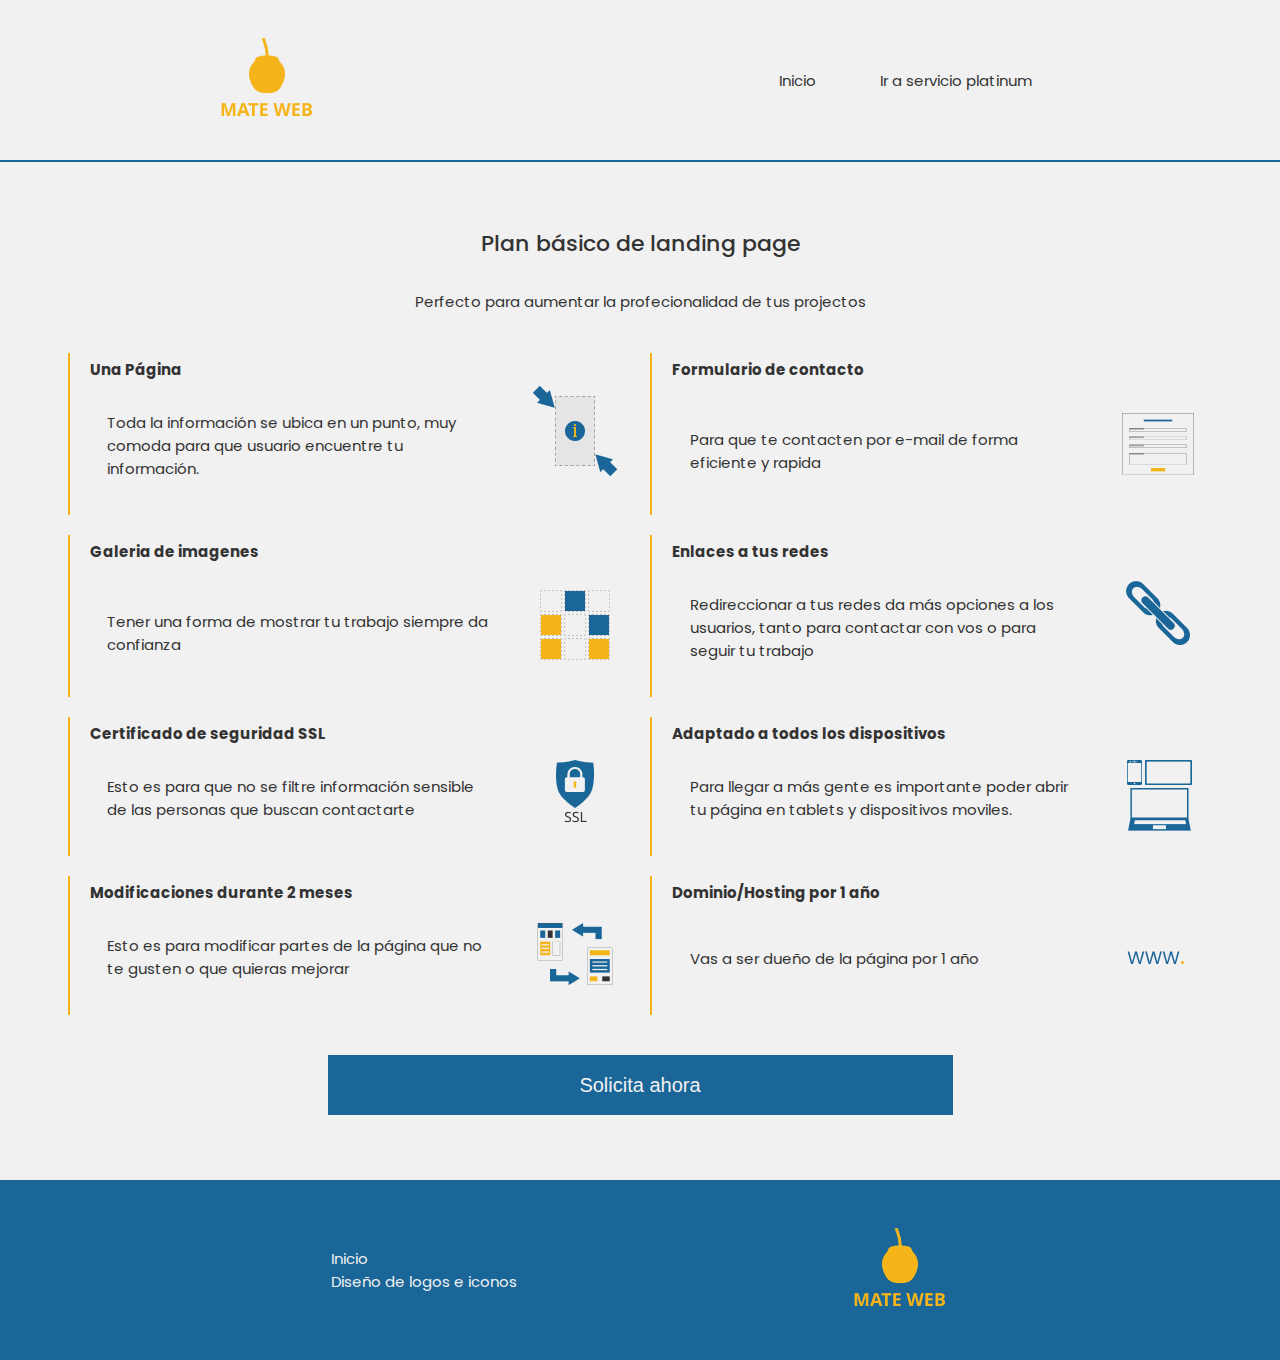
<file: basic.html>
<!DOCTYPE html>
<html lang="en">
<head>
    <meta charset="UTF-8">
    <meta http-equiv="X-UA-Compatible" content="IE=edge">
    <meta name="viewport" content="width=device-width, initial-scale=1.0">
    <link rel="stylesheet" href="/css/styles.css">
    <link rel="stylesheet" href="/css/service.css">
    <link rel="preconnect" href="https://fonts.googleapis.com">
    <link rel="preconnect" href="https://fonts.gstatic.com" crossorigin>
    <link href="https://fonts.googleapis.com/css2?family=Poppins:ital,wght@0,200;0,300;0,400;1,500&display=swap" rel="stylesheet">
    <title>Servicio básico de landing page</title>
    <link rel="icon" type="image/svg+xml" href="/img/favicon.svg">
    <link rel="icon" type="image/png" href="/img/favicon.png"> 
</head>
<body>
    <header>
        <img src="img/logo.png" alt="LOGO">
        <ul class="menuhead">
            <li><a href="index.html">Inicio</a></li>
            <li><a href="platinum.html">Ir a servicio platinum</a></li>
        </ul>
    </header>
    <div class="plan">
        <h3>Plan básico de landing page</h3>
        <p>Perfecto para aumentar la profecionalidad de tus projectos</p>
        <section class="box-plan">
            <div class="details-box-plan">
                <h4>Una Página</h4>
                <p>Toda la información se ubica en un punto, muy comoda para que usuario encuentre tu información.</p>
                <img src="img/info-page.png" alt="info-page-ilustration">
            </div>
            <div class="details-box-plan">
                <h4>Formulario de contacto</h4>
                <p>Para que te contacten por e-mail de forma eficiente y rapida</p>
                <img src="img/contact-ilus.png" alt="contact-ilustration">
            </div>
            <div class="details-box-plan">
                <h4>Galeria de imagenes</h4>
                <p>Tener una forma de mostrar tu trabajo siempre da confianza</p>
                <img src="img/galery-img.png" alt="galery-img-ilustration">
            </div>
            <div class="details-box-plan">
                <h4>Enlaces a tus redes</h4>
                <p>Redireccionar a tus redes da más opciones a los usuarios, tanto para contactar con vos o para seguir tu trabajo</p>
                <img src="img/links.png" alt="links-ilustration">
            </div>
            <div class="details-box-plan">
                <h4>Certificado de seguridad SSL</h4>
                <p>Esto es para que no se filtre información sensible de las personas que buscan contactarte</p>
                <img src="img/security.png" alt="security-ilustration">
            </div>
            <div class="details-box-plan">
                <h4>Adaptado a todos los dispositivos</h4>
                <p>Para llegar a más gente es importante poder abrir tu página en tablets y dispositivos moviles.</p>
                <img src="img/responsive.png" alt="responsive-ilustration">
            </div>
            <div class="details-box-plan">
                <h4>Modificaciones durante 2 meses</h4>
                <p>Esto es para modificar partes de la página que no te gusten o que quieras mejorar</p>
                <img src="img/modification-page.png" alt="modification-page-ilustration">
            </div>
            <div class="details-box-plan">
                <h4>Dominio/Hosting por 1 año</h4>
                <p>Vas a ser dueño de la página por 1 año</p>
                <img src="img/domain-host.png" alt="domain-host-ilustration">
            </div>
        </section>
        <a class="btn-service" href="https://mpago.la/2S544LB"><button>Solicita ahora</button></a>
    </div>
    <footer>
        <ul>
            <li><a href="index.html">Inicio</a></li>
            <li><a href="graphicdesing.html">Diseño de logos e iconos</a></li>
        </ul>
        <img src="/img/logo.png" alt="">
    </footer>
</body>
</html>
</file>
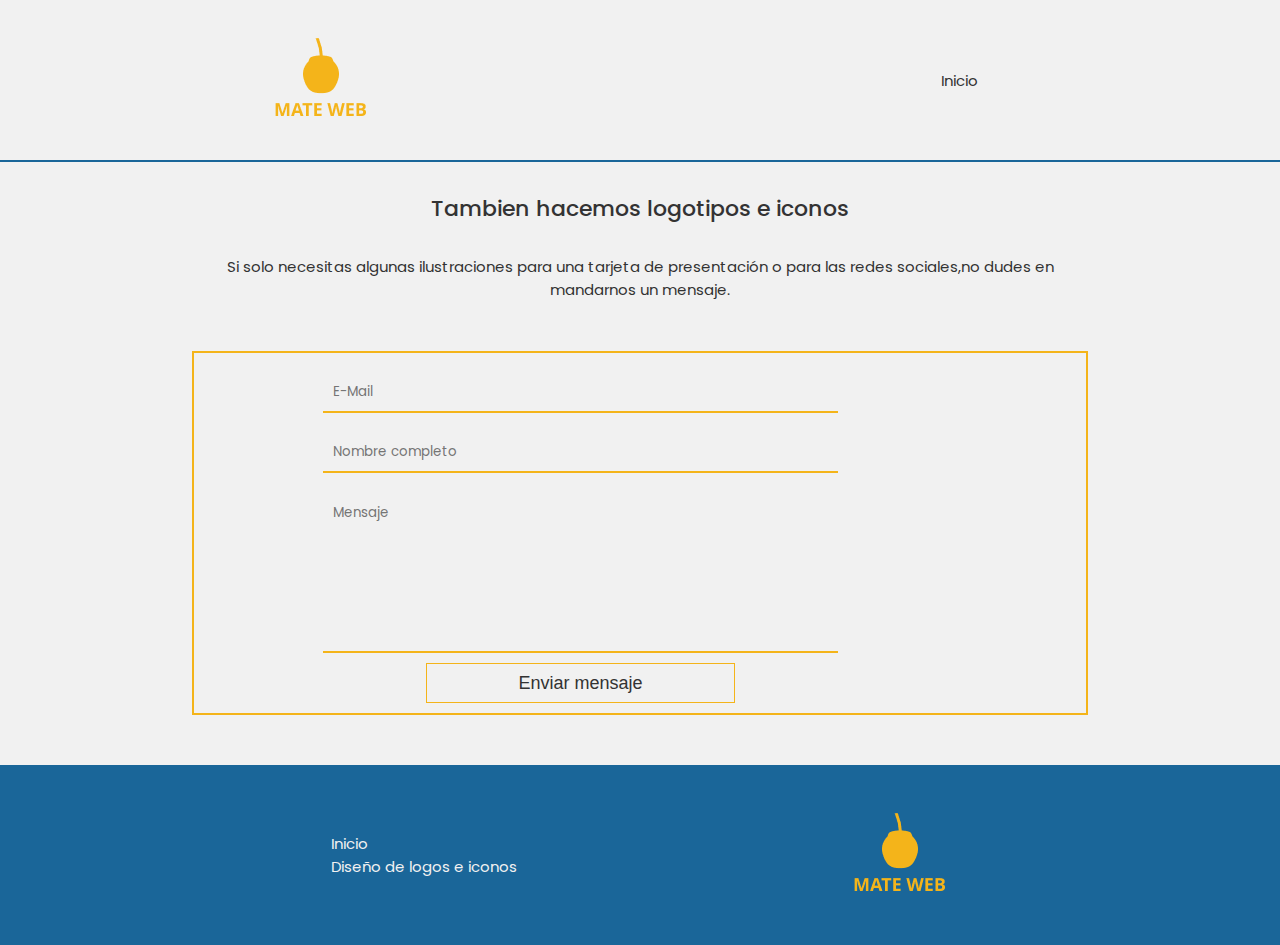
<file: graphicdesign.html>
<!DOCTYPE html>
<html lang="en">
<head>
    <meta charset="UTF-8">
    <meta http-equiv="X-UA-Compatible" content="IE=edge">
    <meta name="viewport" content="width=device-width, initial-scale=1.0">
    <link rel="stylesheet" href="/css/styles.css">
    <link rel="preconnect" href="https://fonts.googleapis.com">
    <link rel="preconnect" href="https://fonts.gstatic.com" crossorigin>
    <link href="https://fonts.googleapis.com/css2?family=Poppins:ital,wght@0,200;0,300;0,400;1,500&display=swap" rel="stylesheet">
    <title>Diseño de logos e iconos</title>
    <link rel="icon" type="image/svg+xml" href="/img/favicon.svg">
    <link rel="icon" type="image/png" href="/img/favicon.png"> 
</head>
<body>
    <header>
        <img src="img/logo.png" alt="LOGO">
        <ul class="menuhead">
                <li><a href="index.html">Inicio</a></li>
            </ul>
        </header>
        <div class="graph-box">
            <h4>Tambien hacemos logotipos e iconos</h4>
            <p> Si solo necesitas algunas ilustraciones para una tarjeta de presentación 
                o para las redes sociales,no dudes en mandarnos un mensaje.</p>
            <div class="contact">
                <form class="user-input" id="form">
                    <input class="user-msj" type="email" name="e-mail" placeholder="E-Mail" required>
                    <input class="user-msj" type="text" name="name" placeholder="Nombre completo" required>
                    <textarea class="user-msj" name="message" id="contact-text" cols="30" rows="6"  placeholder="Mensaje" required></textarea>
                    <button type="submit" class="btn-contact" name="button">Enviar mensaje</button>
                </form>
                <a href="mailto:desarrollo@mate-web.com" id="mailto"></a>
            </div>
        </div>
        <footer>
            <ul>
                <li><a href="index.html">Inicio</a></li>
                <li><a href="graphindesign.html">Diseño de logos e iconos</a></li>
            </ul>
            <img src="/img/logo.png" alt="LOGO">
        </footer>
        <script src="/js/mailto.js"></script>
</body>
</html>
</file>
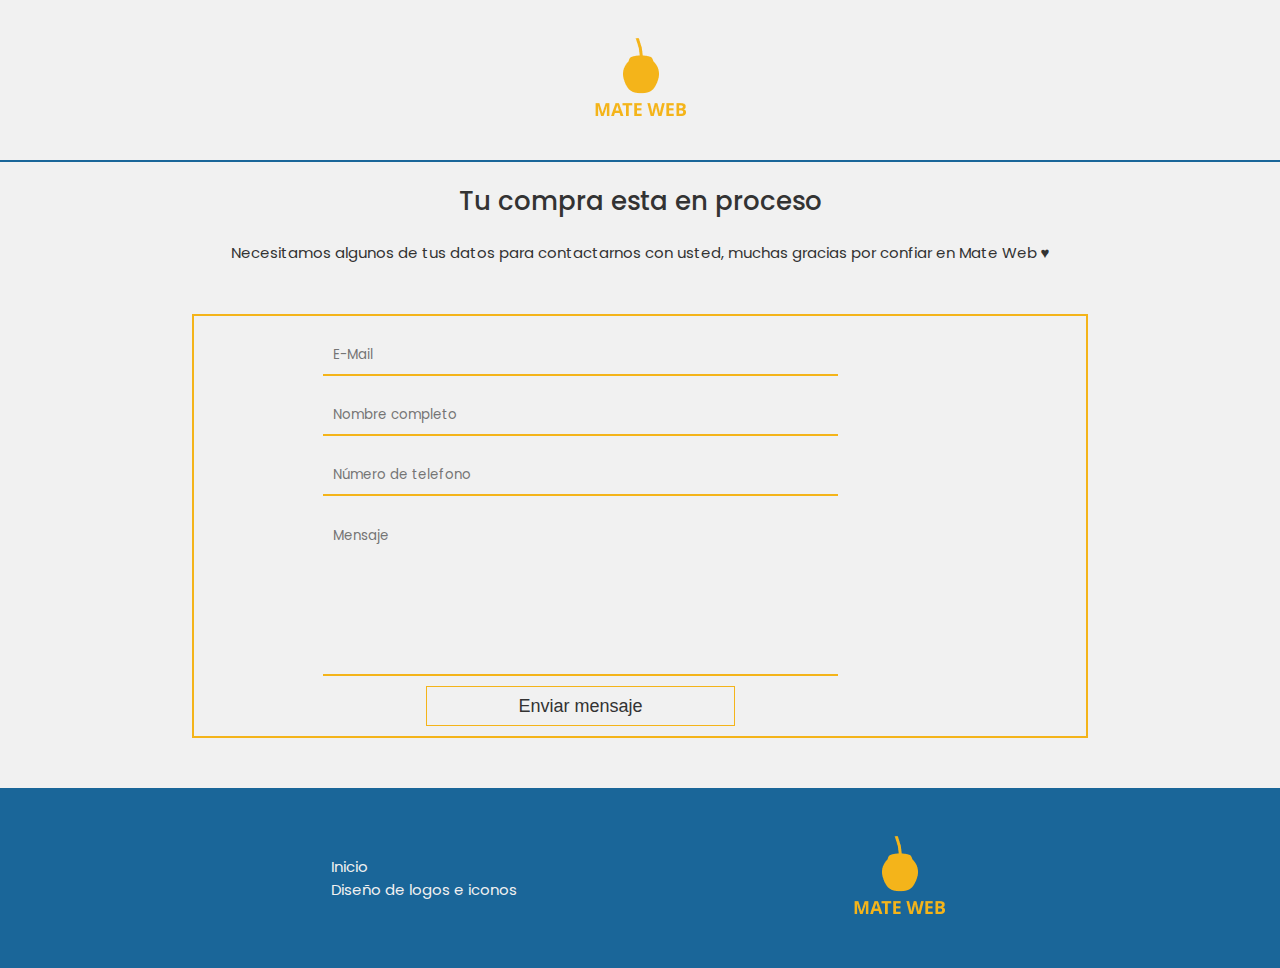
<file: paymentprocess.html>
<!DOCTYPE html>
<html lang="en">
<head>
    <meta charset="UTF-8">
    <meta http-equiv="X-UA-Compatible" content="IE=edge">
    <meta name="viewport" content="width=device-width, initial-scale=1.0">
    <link rel="stylesheet" href="/css/styles.css">
    <link rel="preconnect" href="https://fonts.googleapis.com">
    <link rel="preconnect" href="https://fonts.gstatic.com" crossorigin>
    <link href="https://fonts.googleapis.com/css2?family=Poppins:ital,wght@0,200;0,300;0,400;1,500&display=swap" rel="stylesheet">
    <title>Gracias por su compra</title>
    <link rel="icon" type="image/svg+xml" href="/img/favicon.svg">
    <link rel="icon" type="image/png" href="/img/favicon.png"> 
</head>
<body>
    <header>
        <img src="img/logo.png" alt="LOGO">
    </header>
    <div class="success-payment">
            <h4>Tu compra esta en proceso</h4>
            <p>Necesitamos algunos de tus datos para contactarnos con usted, muchas gracias por confiar en Mate Web ♥</p>
        <div class="contact">
            <form class="user-input" id="form">
                <input class="user-msj" type="email" name="e-mail" placeholder="E-Mail" required>
                <input class="user-msj" type="text" name="name" placeholder="Nombre completo" required>
                <input class="user-msj" type="number" name="number" placeholder="Número de telefono" required>
                <textarea class="user-msj" name="message" id="contact-text" cols="30" rows="6"  placeholder="Mensaje" required></textarea>
                <button type="submit" class="btn-contact" name="button">Enviar mensaje</button>
            </form>
            <a href="mailto:desarrollo@mate-web.com" id="mailto"></a>
        </div>
    </div>
    <footer>
        <ul>
            <li><a href="index.html">Inicio</a></li>
            <li><a href="graphicdesign.html">Diseño de logos e iconos</a></li>
        </ul>
        <img src="/img/logo.png" alt="LOGO">
    </footer>
    <script src="js/mailto.js"></script>
</body>
</html>
</file>
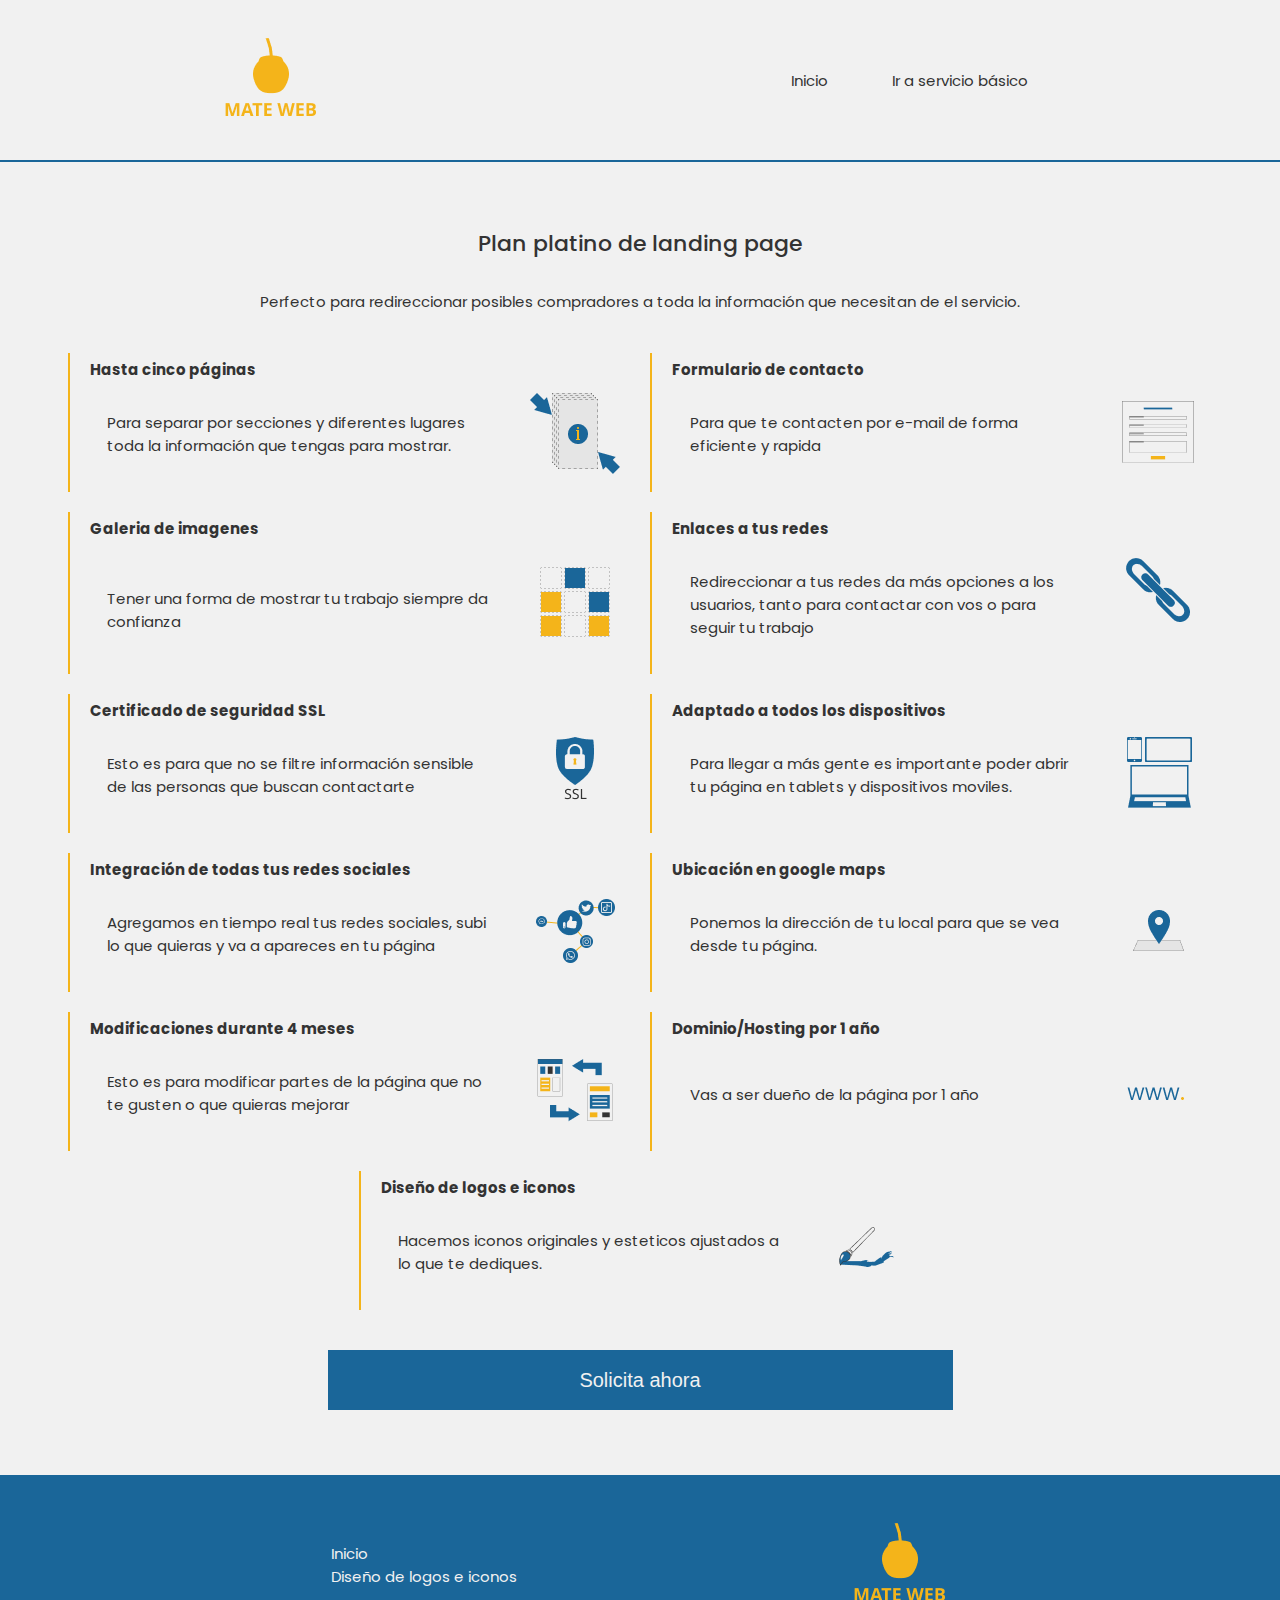
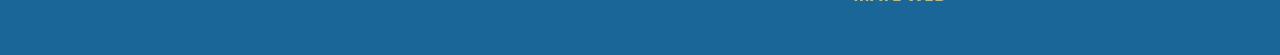
<file: platinum.html>
<!DOCTYPE html>
<html lang="en">
<head>
    <meta charset="UTF-8">
    <meta http-equiv="X-UA-Compatible" content="IE=edge">
    <meta name="viewport" content="width=device-width, initial-scale=1.0">
    <link rel="stylesheet" href="/css/styles.css">
    <link rel="stylesheet" href="/css/service.css">
    <link rel="preconnect" href="https://fonts.googleapis.com">
    <link rel="preconnect" href="https://fonts.gstatic.com" crossorigin>
    <link href="https://fonts.googleapis.com/css2?family=Poppins:ital,wght@0,200;0,300;0,400;1,500&display=swap" rel="stylesheet">
    <title>Servicio platino de landing page</title>
    <link rel="icon" type="image/svg+xml" href="/img/favicon.svg">
    <link rel="icon" type="image/png" href="/img/favicon.png"> 
</head>
<body>
    <header>
        <img src="img/logo.png" alt="LOGO">
        <ul class="menuhead">
            <li><a href="index.html">Inicio</a></li>
            <li><a href="basic.html">Ir a servicio básico</a></li>
        </ul>
    </header>
    <div class="plan">
        <h3>Plan platino de landing page</h3>
        <p>Perfecto para redireccionar posibles compradores a toda la información que necesitan de el servicio.</p>
        <section class="box-plan">
            <div class="details-box-plan">
                <h4>Hasta cinco páginas</h4>
                <p>Para separar por secciones y diferentes lugares toda la información que tengas para mostrar.</p>
                <img src="img/info-pages.png" alt="info-page-ilustration">
            </div>
            <div class="details-box-plan">
                <h4>Formulario de contacto</h4>
                <p>Para que te contacten por e-mail de forma eficiente y rapida</p>
                <img src="img/contact-ilus.png" alt="contact-ilustration">
            </div>
            <div class="details-box-plan">
                <h4>Galeria de imagenes</h4>
                <p>Tener una forma de mostrar tu trabajo siempre da confianza</p>
                <img src="img/galery-img.png" alt="galery-img-ilustration">
            </div>
            <div class="details-box-plan">
                <h4>Enlaces a tus redes</h4>
                <p>Redireccionar a tus redes da más opciones a los usuarios, tanto para contactar con vos o para seguir tu trabajo</p>
                <img src="img/links.png" alt="links-ilustration">
            </div>
            <div class="details-box-plan">
                <h4>Certificado de seguridad SSL</h4>
                <p>Esto es para que no se filtre información sensible de las personas que buscan contactarte</p>
                <img src="img/security.png" alt="security-ilustration">
            </div>
            <div class="details-box-plan">
                <h4>Adaptado a todos los dispositivos</h4>
                <p>Para llegar a más gente es importante poder abrir tu página en tablets y dispositivos moviles.</p>
                <img src="img/responsive.png" alt="responsive-ilustration">
            </div>
            <div class="details-box-plan">
                <h4>Integración de todas tus redes sociales</h4>
                <p>Agregamos en tiempo real tus redes sociales, subi lo que quieras y va a apareces en tu página</p>
                <img src="img/social-media.png" alt="social-media-ilustration">
            </div>
            <div class="details-box-plan">
                <h4>Ubicación en google maps</h4>
                <p>Ponemos la dirección de tu local para que se vea desde tu página.</p>
                <img src="img/google-location.png" alt="google-location-ilustration">
            </div>
            <div class="details-box-plan">
                <h4>Modificaciones durante 4 meses</h4>
                <p>Esto es para modificar partes de la página que no te gusten o que quieras mejorar</p>
                <img src="img/modification-page.png" alt="modification-page-ilustration">
            </div>
            <div class="details-box-plan">
                <h4>Dominio/Hosting por 1 año</h4>
                <p>Vas a ser dueño de la página por 1 año</p>
                <img src="img/domain-host.png" alt="domain-host-ilustration">
            </div>
            <div class="details-box-plan">
                <h4>Diseño de logos e iconos</h4>
                <p>Hacemos iconos originales y esteticos ajustados a lo que te dediques.</p>
                <img src="img/design-this.png" alt="design-this-ilustration">
            </div>
        </section>
        <a class="btn-service" href="https://mpago.la/1HyWaKD"><button>Solicita ahora</button></a>
    </div>
    <footer>
        <ul>
            <li><a href="index.html">Inicio</a></li>
            <li><a href="graphicdesign.html">Diseño de logos e iconos</a></li>
        </ul>
        <img src="/img/logo.png" alt="LOGO">
    </footer>
</body>
</html>
</file>
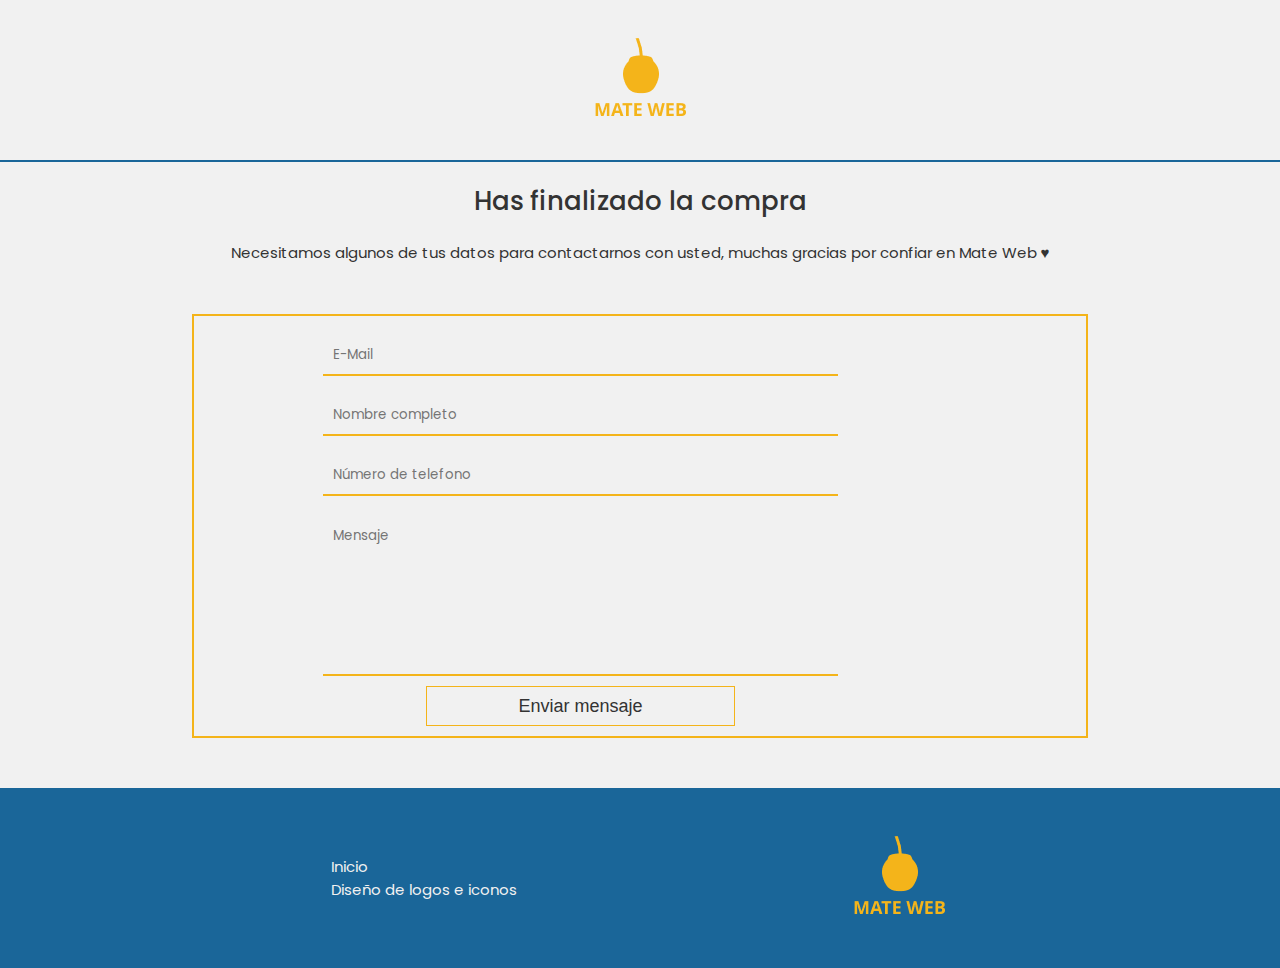
<file: success.html>
<!DOCTYPE html>
<html lang="en">
<head>
    <meta charset="UTF-8">
    <meta http-equiv="X-UA-Compatible" content="IE=edge">
    <meta name="viewport" content="width=device-width, initial-scale=1.0">
    <link rel="stylesheet" href="/css/styles.css">
    <link rel="preconnect" href="https://fonts.googleapis.com">
    <link rel="preconnect" href="https://fonts.gstatic.com" crossorigin>
    <link href="https://fonts.googleapis.com/css2?family=Poppins:ital,wght@0,200;0,300;0,400;1,500&display=swap" rel="stylesheet">
    <title>Gracias por su compra</title>
    <link rel="icon" type="image/svg+xml" href="/img/favicon.svg">
    <link rel="icon" type="image/png" href="/img/favicon.png"> 
</head>
<body>
    <header>
        <img src="img/logo.png" alt="LOGO">
    </header>
    <div class="success-payment">
            <h4>Has finalizado la compra</h4>
            <p>Necesitamos algunos de tus datos para contactarnos con usted, muchas gracias por confiar en Mate Web ♥</p>
        <div class="contact">
            <form class="user-input" id="form">
                <input class="user-msj" type="email" name="e-mail" placeholder="E-Mail" required>
                <input class="user-msj" type="text" name="name" placeholder="Nombre completo" required>
                <input class="user-msj" type="number" name="number" placeholder="Número de telefono" required>
                <textarea class="user-msj" name="message" id="contact-text" cols="30" rows="6"  placeholder="Mensaje" required></textarea>
                <button type="submit" class="btn-contact" name="button">Enviar mensaje</button>
            </form>
            <a href="mailto:desarrollo@mate-web.com" id="mailto"></a>
        </div>
    </div>
    <footer>
        <ul>
            <li><a href="index.html">Inicio</a></li>
            <li><a href="graphicdesign.html">Diseño de logos e iconos</a></li>
        </ul>
        <img src="/img/logo.png" alt="LOGO">
    </footer>
    <script src="/js/mailto.js"></script>
</body>
</html>
</file>
<file: css/styles.css>
:root{
    --wht: #f1f1f1;
    --blk: #333;
    --blu: #1a6699;
    --yell: #f4b41a;
}
/* ===== Scrollbar CSS ===== */
  /* Firefox */
  * {
    scrollbar-width: auto;
    scrollbar-color: var(--blu) var(--wht);
  }

  /* Chrome, Edge, and Safari */
  *::-webkit-scrollbar {
    width: 16px;
  }

  *::-webkit-scrollbar-track {
    background: var(--wht);
  }

  *::-webkit-scrollbar-thumb {
    background-color: var(--blu);
    border-radius: 10px;
    border: 2px solid var(--wht);
  }
  h1,h2,h3,h4,h5,h6{
      font-weight: 500;
  }
html{
    font-family: 'Poppins', sans-serif;
    color: var(--blk);
    font-size: 15px;
}
*{
    margin: 0;
    padding: 0;
    box-sizing: border-box;
}
body{
    background-color: var(--wht);
}
header{
    display: flex !important;
    justify-content: space-around;
    border-bottom: 2px solid var(--blu);
    height: 18vh;
    align-items: center;
}
header img{
    width: 100px;
    height: 100px;
}
.menuhead{
    display: flex;
    align-items: center;
    list-style: none;
    width: auto;
    height: auto;
    justify-content: space-around;
    text-align: center;
}
.menuhead li{
    cursor: pointer;
    margin: 0 20px 0 20px;
}
.menuhead li a{
    text-decoration: none;
    color: var(--blk);
    padding: 12px;
}
.start{
    width: 100%;
    min-height: 82vh;
    display: flex;
    align-items: center;
    flex-direction: column;
    justify-content: center;
    border-bottom: 2px solid var(--blu);
}
.start h1{
    font-size: 28px;
    letter-spacing: 2px;
    border-bottom: 2px solid var(--blu);
}
.c-slider{
    width: 100%;
    position: relative;
    overflow: hidden;
}
.slidere{
    display: flex;
    width: 300%;
    height: 300px;
    align-items: center;
    margin-left: -100%;
}
.slidere-section{
    width: 90%;
    height: 400px;
    display: flex;
    justify-content: space-evenly;
    align-items: center;
}
.slidere-text{
    width: 40%;
}
.slidere-text h2{
    letter-spacing: 1.5px;
}
.slidere-btn{
    position: absolute;
    width: 40px;
    height: 40px;
    background-color: var(--wht);
    color: var(--blu);
    top: 50%;
    font-size: 28px;
    font-weight: bold;
    text-align: center;
    border-radius: 50%;
    cursor: pointer;
    transition: background-color 1s;

}
.slidere-btn:hover{
    background-color: var(--blu);
    color: var(--wht);
    transition: background-color 1s;
}
.btn-right{
    right: 60px;
}
.btn-left{
    left: 60px;
}

/* bar animation start */

.timer-bar-slider{
    height: 10px;
    background-color: var(--blu);
    position: absolute;
    bottom: 0;
    left: 0;
    animation-name: loadbar;
    animation-duration: 11s;
    animation-iteration-count: infinite;
}
@keyframes loadbar{
    0%{
        animation: ease-in-out;
        width: 0;
        border-top-right-radius: 10px;
    }
    100%{
        width: 100%;
        border-top-right-radius: 0px;
    }
}

/* Bar animation end*/

.wwd{
    width: 80%;
    margin: auto;
}
.box{
    width: 100%;
    display: flex;
    margin: 100px 0 100px 0;
    align-items: center;
    justify-content: space-between;
    border-left: 2px solid var(--yell);
    padding: 0 20px 0 20px;
}
.box img{
    width: 200px;
    height: 200px;
}
.box div{
    height: 200px;
    width: 60%;
    display: flex;
    flex-direction: column;
    justify-content: space-around;
}
.box div h3{
    font-size: 30px;
    margin-bottom: 15px;
}

.img-fix{
    background: fixed center/cover url('/img/pexels-pixabay-4158.jpg') no-repeat;
    width: 100%;
    height: 250px;
    position: relative;
    clip-path: polygon(0 0, 100% 0, 100% 90%, 0% 100%);
    z-index: 2;
}
.opa{
    background-color: var(--blk);
    opacity: 0.5;
    width: 100%;
    height: 100%;
}
.img-fix h3{
    font-size: 25px;
    position: absolute;
    top: 0;
    left: 0;
    width: 100%;
    height: 30px;
    text-align: center;
    transform: translateY(275%);
    color: var(--wht);
}
.tech-use h3{
    font-size: 26px;
    text-align: center;
    margin: 70px 0 10px 0;
}
.tech-use div{
    width: 70%;
    margin: auto;
    display: flex;
    padding: 30px;
    border-top: 2px solid var(--blu);
    border-bottom: 2px solid var(--blu);
}
.tech-box{
    width: 33%;
    display: flex;
    flex-direction: column;
    justify-content: center;
    align-items: center;
}
.tech-box h4{
    font-size: 20px;
    text-align: center;
    padding-bottom: 20px;
}
.tech-box img{
    width: 120px;
    height: 149px;
}
.title-buy{
    width: 100%;
    text-align: center;
    margin: 50px 0 10px 0;
    font-size: 25px;
    font-weight: 600;
    letter-spacing: 3px;
}
.buy{
    display: flex;
    justify-content: space-evenly;
    padding-top: 50px;
}
.offer{
    width: 360px;
    height: 600px;
    position: relative;
    background: url('../img/papers-background.png') no-repeat;
}
.offer h3{
    width: 100%;
    text-align: left;
    margin: 36px;
    letter-spacing: 2px;
    font-size: 22px;
    color: var(--blu);
    font-weight: 700;
}
.offer ul{
    margin: 36px;
    line-height: 30px;
}
.offer ul a{
    text-decoration: none;
    color: var(--blu);
    font-size: 17px;
}
.offer ul a:hover{
    text-decoration: underline;
}
.btn-buy{
    width: 100%;
    height: 60px;
    position: absolute;
    bottom: 0;
    left: 0;
}
.btn-buy button{
    border: none;
    width: 100%;
    height: 60px;
    font-size: 20px;
    cursor: pointer;
    transition: 0.4s;
    background-color: var(--blu);
    color: var(--wht);
}
.btn-buy button:hover{
    animation: hoverbtnbuy 1s infinite alternate;
    background-color: var(--yell);
}
@keyframes hoverbtnbuy {
    0%{
        font-size: 20px;
    }
    100%{
        font-size: 21px;
    }
}
.pay-method{
    width: 70%;
    margin: 10px auto 0 auto;
    font-size : 13px;
}
.uneed{
    padding-top: 60px;
    text-align: center;
    font-weight: 500;
    font-size: 22px;
}
.contact-type{
    font-weight: 600;
    color: var(--blu);
    font-style: normal;
}
.contact{
    width: 70%;
    margin: 50px auto 50px auto;
    display: flex;
    border: 2px solid var(--yell);
    justify-content: space-evenly;
}
.info-contact{
    width: 30%;
    height: 100%;
    color: var(--blk);
    padding: 20px 0 20px 0;
    position: relative;
}
.info-contact h3{
    font-size: 20px;
    height: 50px;
    text-align: center;
}
.info-contact h4{
    font-size: 18px;
}
.info-contact ul{
    list-style:none;
    padding: 10px 0 10px 30px;
}
.user-input{
    width: 60%;
    float: right;
    display: flex;
    flex-direction: column;
    justify-content: center;
    padding: 10px;
}
.user-msj{
    height: 40px;
    border: none;
    margin: 10px 0 10px 0;
    padding: 10px;
    font-family: 'poppins',sans-serif;
    border-bottom: 2px solid var(--yell);
    background-color: var(--wht);
    color: var(--blk);
}
.user-input textarea{
    height: 160px;
    resize: none;
}
.user-msj:focus{
    outline: none;
    background-color: #e7e7e7;
}
.btn-contact{
    height: 40px;
    width: 60%;
    margin: auto;
    border: none;
    cursor: pointer;
    background-color: var(--wht);
    color: var(--blk);
    border: 1px solid var(--yell);
    transition: 1s;
    font-size: 18px;
}
.btn-contact:hover{
    border: none;
    background-color: var(--yell);
    color: var(--wht);
}
.other-jobs{
    padding: 10px 0 50px 0;
    width: 90%;
    margin: auto;
}
.other-jobs h4{
    width: 100%;
    text-align: center;
    font-size: 22px;
}
.galery-jobs{
    width: 100%;
    display: flex;
    flex-wrap: wrap;
    justify-content: space-evenly;
}
.jobs{
    position: relative;
    width: 500px;
    height: 250px;
    box-shadow: 0px 0px 8px 4px var(--blk);
    margin:30px;
}
.jobs a{
    position: absolute;
    width: 100%;
    height: 100%;
    top: 0;
    right: 0;
    z-index: 2;
}
.jobs-text{
    position: absolute;
    background-color: rgba(51, 51, 51, 0.5);
    width: 50%;
    height: 100%;
    color: var(--wht);
    padding-left: 20px;
}
.jobs-text h5{
    width: 100%;
    margin: 20px 0 20px 0;
    font-size: 20px;
}
.jobs img{
    width: 100%;
    height: 100%;
}
footer{
    width: 100%;
    height: 20vh;
    background-color: var(--blu);
    display: flex !important;
    justify-content: space-evenly;
    align-items: center;
    color: var(--wht);
}
footer ul{
    list-style: none;
}
footer img{
    width: 100px;
    height: 100px;
}
footer a{
    text-decoration: none;
    cursor: pointer;
    color: var(--wht);
    transition: 1s;
}
footer a:hover{
    color: var(--yell);
}

/* Success-pay */

.success-payment{
    text-align: center;
}
.success-payment h4{
    font-size: 26px;
    padding: 20px ;
}
.graph-box{
    text-align: center;
}
.graph-box h4{
    font-size: 22px;
    margin: 30px;
}
.graph-box p{
    width: 70%;
    margin: auto;
}

/* Responsive width 320px ----------------------------------------------------------------------------------------------------- */
@media all and (min-width:5px) and (max-width: 425px){
    header{
        flex-direction: column;
        height: 20vh;
        width: 100%;
    }
    header img{
        width: 60px;
        height: 60px;
    }
    .menuhead li{
        margin: 0 10px 0 10px;
    }
    .menuhead li a{
        padding: 12px;
    }
    .start{
        height: 80vh;
        flex-direction: column;
        border-bottom: none;
    }
    .start h1{
        font-size: 22px;
    }

    .slidere-text{
        width: 70%;
    }
    .btn-right{
        right: 2px;
    }
    .btn-left{
        left: 2px;
    }
    .wwd{
        width: 90%;
        margin: auto;
    }
    .box{
        margin: 20px 0 20px 0;
        padding: 20px 20px 20px 20px;
        flex-direction: column;
        border-bottom: 2px solid var(--yell);
        border-left: none;
    }
    .box img{
        width: 120px;
        height: 120px;
    }
    .box:nth-child(2){
        display: grid;
        grid-template-columns: 1fr;
        grid-template-rows: 1fr 0.3fr;
        justify-items: center;
    }
    .box:nth-child(2) img{
        grid-row: 2/3;
    }
    .box div{
        height: 300px;
        width: 100%;
        display: flex;
        flex-direction: column;
        justify-content: space-around;
    }
    .box div h3{
        font-size: 20px;
        margin-bottom: 10px;
        text-align: center;
    }
    
    .img-fix{
        height: 200px;
        clip-path: polygon(0 0, 100% 0, 100% 95%, 0% 100%);
    }
    .img-fix h3{
        font-size: 20px;
    }
    .tech-use h3{
        font-size: 20px;
        margin: 40px 0 10px 0;
    }
    .tech-use div{
        width: 100%;
    }
    .tech-box h4{
        font-size: 16px;
        text-align: center;
        padding-bottom: 20px;
    }
    .tech-box img{
        width: 60px;
        height: 74px;
    }
    .title-buy{
        width: 100%;
        text-align: center;
        margin: 50px 0 10px 0;
        font-size: 25px;
        font-weight: 600;
        letter-spacing: 3px;
    }
    .buy{
        display: flex;
        justify-content: space-evenly;
        padding-top: 50px;
        flex-direction: column;
    }
    .offer{
        margin: auto;
        width: 280px;
        height: 550px;
        background-size: 280px 480px;
        margin-bottom: 20px;
    }
    .offer h3{
        margin: 30px 10px 30px 15px;
        font-size: 18px;
        font-weight: 600;
    }
    .offer ul{
        margin: 36px 18px 0 18px;
        line-height: 26px;
        list-style: none;
    }
    .offer ul a{
        font-size: 15px;
    }
    .btn-buy{
        height: 50px;
        margin-bottom: 20px;
    }
    .pay-method{
        width: 90%;
    }
    .uneed{
        height: 120px;
        width: 90%;
        font-size: 20px;
    }
    .contact-type{
        font-weight: 500;
    }
    .contact{
        width: 95%;
        flex-direction: column;
    }
    .info-contact{
        width: 100%;
        padding: 20px 0 0 0;
    }
    .info-contact h3{
        font-size: 18px;
        height: auto;
    }
    .info-contact h4{
        font-size: 15px;
    }
    .user-input{
        width: 95%;
        float: none;
        margin: auto;
        padding: 4px;
    }
    .user-msj{
        height: 30px;
    }
    .user-input textarea{
        height: 100px;
    }
    .btn-contact{
        width: 65%;
    }
    .other-jobs{
        padding: 10px 0 20px 0;
        width: 100%;
    }
    .other-jobs h4{
        font-size: 20px;
    }
    .galery-jobs{
        width: 100%;
        display: flex;
        flex-wrap: wrap;
        justify-content: space-evenly;
    }
    .jobs{
        width: 400px;
        height: 200px;
        margin: 20px;
    }
    .jobs-text{
        width: 100%;
        padding-left: 10px;
    }
    footer img{
        width: 70px;
        height: 70px;
    }
    footer a{
        font-size: 14px;
    } 
}

/* Responsive width 768px ----------------------------------------------------------------------------------------------------- */
@media all and (min-width:426px) and (max-width: 768px) {
    header{
        height: 20vh;
        width: 100%;
    }
    header img{
        width: 80px;
        height: 80px;
    }
    .menuhead li{
        margin: 0 10px 0 10px;
    }
    .menuhead li a{
        padding: 12px;
    }
    .start{
        height: 80vh;
        flex-direction: column;
        border-bottom: none;
    }
    .start h1{
        font-size: 22px;
    }

    .slidere-text{
        width: 70%;
    }
    .btn-right{
        right: 2px;
    }
    .btn-left{
        left: 2px;
    }
    .wwd{
        width: 90%;
        margin: auto;
    }
    .box{
        margin: 20px 0 20px 0;
        padding: 0 20px 20px 20px;
        flex-direction: column;
        border-bottom: 2px solid var(--yell);
        border-left: none;
    }
    .box img{
        width: 120px;
        height: 120px;
    }
    .box:nth-child(2){
        display: grid;
        grid-template-columns: 1fr;
        grid-template-rows: 1fr 0.3fr;
        justify-items: center;
    }
    .box:nth-child(2) img{
        grid-row: 2/3;
    }
    .box div{
        height: 300px;
        width: 100%;
        display: flex;
        flex-direction: column;
        justify-content: space-evenly;
    }
    .box div h3{
        font-size: 20px;
        margin-bottom: 0px;
        text-align: center;
    }
    
    .img-fix{
        height: 200px;
        clip-path: polygon(0 0, 100% 0, 100% 95%, 0% 100%);
    }
    .img-fix h3{
        font-size: 20px;
    }
    .tech-use h3{
        font-size: 20px;
        margin: 40px 0 10px 0;
    }
    .tech-use div{
        width: 100%;
    }
    .tech-box h4{
        font-size: 16px;
        text-align: center;
        padding-bottom: 20px;
    }
    .tech-box img{
        width: 60px;
        height: 74px;
    }
    .title-buy{
        width: 100%;
        text-align: center;
        margin: 50px 0 10px 0;
        font-size: 25px;
        font-weight: 600;
        letter-spacing: 3px;
    }
    .buy{
        display: flex;
        justify-content: space-evenly;
        padding-top: 50px;
    }
    .offer{
        margin: auto;
        width: 320px;
        height: 560px;
        background-size: 320px 480px;
        margin-bottom: 20px;
    }
    .offer h3{
        width: auto;
        margin: 30px 15px 30px 15px;
        font-size: 18px;
        font-weight: 600;
    }
    .offer ul{
        margin: 36px 18px 0 18px;
        line-height: 26px;
        list-style: none;
    }
    .offer ul a{
        font-size: 15px;
    }
    .btn-buy{
        height: 50px;
        margin-bottom: 20px;
    }
    .pay-method{
        width: 90%;
    }
    .uneed{
        margin: auto;
        width: 80%;
        font-size: 20px;
    }
    .contact-type{
        font-weight: 500;
    }
    .contact{
        width: 95%;
        flex-direction: column;
    }
    .info-contact{
        width: 100%;
        padding: 20px 0 0 0;
    }
    .info-contact h3{
        font-size: 18px;
        height: auto;
    }
    .info-contact h4{
        font-size: 15px;
    }
    .user-input{
        width: 95%;
        float: none;
        margin: auto;
        padding: 4px;
    }
    .user-msj{
        height: 30px;
    }
    .user-input textarea{
        height: 100px;
    }
    .btn-contact{
        width: 60%;
    }
    .other-jobs{
        padding: 10px 0 20px 0;
        width: 100%;
    }
    .other-jobs h4{
        font-size: 20px;
    }
    .galery-jobs{
        width: 100%;
        display: flex;
        flex-wrap: wrap;
        justify-content: space-evenly;
    }
    .jobs{
        width: 400px;
        height: 200px;
        margin: 20px;
    }
    .jobs-text{
        width: 100%;
        padding-left: 10px;
    }
    footer img{
        width: 70px;
        height: 70px;
    }
    footer a{
        font-size: 14px;
    } 
}
</file>
<file: css/service.css>
.plan{
    margin: 50px auto 50px auto;
    width: 100%;
    padding: 15px;
    display: flex;
    flex-direction: column;
    align-items: center;
    position: relative;
}
.plan h3{
    font-size: 22px;
}
.plan p{
    padding: 30px 0 30px 0;
}
.box-plan{
    display: flex;
    flex-wrap: wrap;
    justify-content: center;
}
.details-box-plan{
    border-left: 2px solid var(--yell);
    width: 45%;
    margin: 10px;
    padding: 5px;
    display: flex;
    flex-wrap: wrap;
    justify-content: space-between;
}
.details-box-plan h4{
    width: 100%;
    padding-left: 15px;
    font-weight: bold;
}
.details-box-plan p{
    margin: auto;
    width: 70%;
}
.details-box-plan img{
    width: 100px;
    height: 100px;
}
.btn-service{
    width: 50%;
    height: 60px;
    margin-top: 30px;
}
.btn-service button{
    border: none;
    width: 100%;
    height: 60px;
    font-size: 20px;
    cursor: pointer;
    transition: 0.4s;
    background-color: var(--blu);
    color: var(--wht);
}
.btn-service button:hover{
    animation: hoverbtnbuy 1s infinite alternate;
    background-color: var(--yell);
}

@media all and (min-width:5px) and (max-width: 425px){

    .plan{
        margin: 30px auto 30px auto;
        width: 100%;
    }
    .plan h3{
        text-align: center;
    }
    .plan p{
        text-align: center;
    }
    .details-box-plan:nth-child(1){
        border-top: 2px solid var(--yell);
    }
    .details-box-plan{
        border-left: none;
        border-bottom: 2px solid var(--yell);
        width: 90%;
    }
    .details-box-plan h4{
        text-align: center;
    }
    .details-box-plan p{
        width: 80%;
        text-align: left;
    }
    .details-box-plan img{
        margin: auto;
    }
    .btn-service{
        width: 60%;
        height: 50px;
    }
}
</file>
